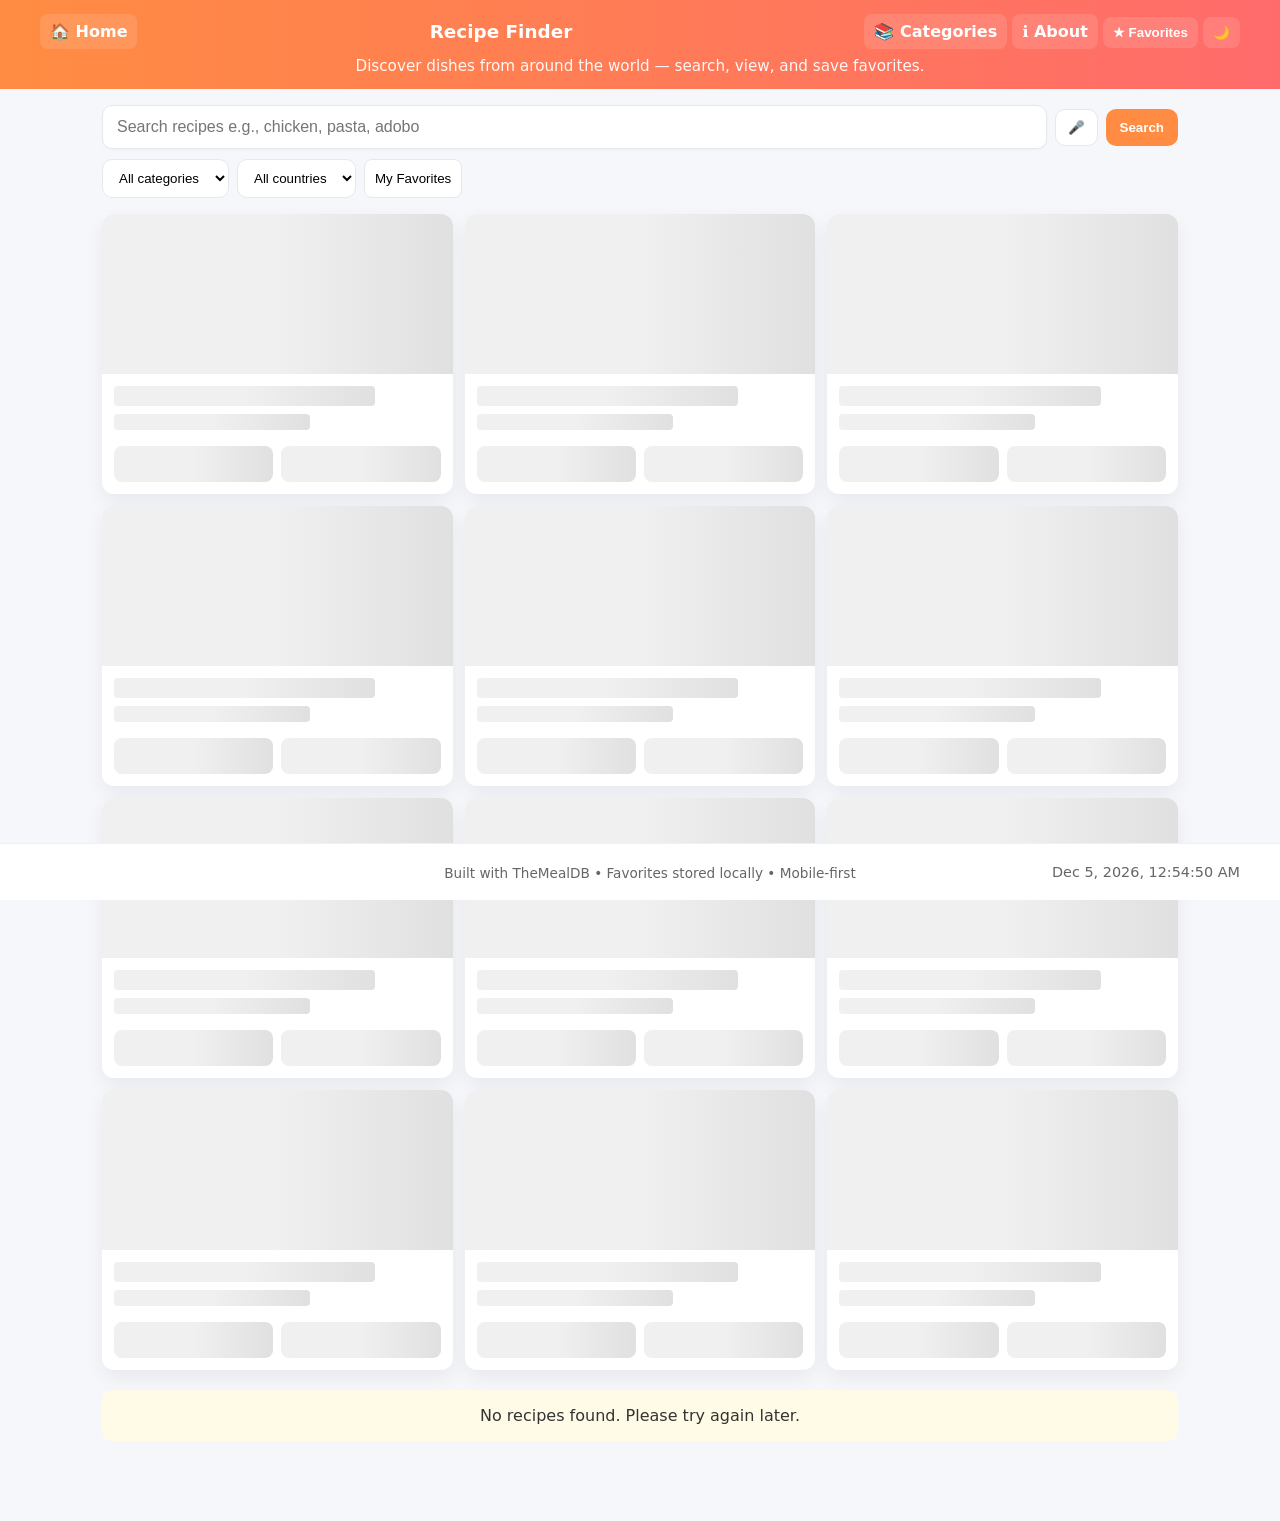
<file: index.html>
<!DOCTYPE html>
<html lang="en">
<head>
  <meta charset="utf-8" />
  <meta name="viewport" content="width=device-width,initial-scale=1" />
  <title>Recipe Finder — World Cuisines</title>
  <link rel="stylesheet" href="style.css" />
</head>
<body>
  <header class="site-header">
    <div class="header-top">
      <a href="index.html" class="icon-btn" title="Home">🏠 Home</a>
      <h1 class="logo">Recipe Finder</h1>
      <div class="header-actions">
        <button id="backBtn" class="icon-btn" title="Back" aria-hidden="true">🔙 Back</button>
        <a href="categories.html" class="icon-btn" title="Categories">📚 Categories</a>
        <a href="about.html" class="icon-btn" title="About">ℹ️ About</a>
        <button id="favoritesToggle" class="icon-btn" aria-pressed="false" title="Show Favorites">★ Favorites</button>
        <button id="themeToggle" class="icon-btn" title="Toggle Theme">🌙</button>
      </div>
    </div>
    <p class="tagline">Discover dishes from around the world — search, view, and save favorites.</p>
  </header>

  <main>
    <section class="search-area">
      <div class="search-row">
        <input id="searchInput" type="search" placeholder="Search recipes e.g., chicken, pasta, adobo" aria-label="Search recipes" />
        <div class="search-controls">
          <button id="micBtn" class="action-btn" title="Voice search">🎤</button>
          <button id="searchBtn" class="primary-btn">Search</button>
        </div>
      </div>

      <div class="filters-row">
        <select id="categorySelect" aria-label="Filter by category">
          <option value="">All categories</option>
        </select>

        <select id="countrySelect" aria-label="Filter by country / area">
          <option value="">All countries</option>
        </select>

        <button id="viewFavsBtn" class="secondary-btn" title="View my favorites">My Favorites</button>
      </div>
    </section>

    <section id="content" class="content">
      <div id="spinner" class="spinner hidden" aria-hidden="true" role="status" aria-live="polite"></div>
      <div id="recipes" class="recipes-grid" role="list" aria-live="polite"></div>
      <div id="emptyState" class="empty-state hidden">No recipes to show. Try searching or choose a country.</div>
    </section>
  </main>

  <div id="recipeModal" class="modal" role="dialog" aria-modal="true" aria-hidden="true">
    <div class="modal-panel">
      <div class="modal-top">
        <button id="modalBackBtn" class="icon-btn" title="Back to list">🔙 Back</button>
        <button id="closeModal" class="modal-close" aria-label="Close recipe">✖</button>
      </div>
      <div id="modalBody" class="modal-body">
        <img id="modalImage" class="modal-image" alt="" />
        <div class="modal-info">
          <h2 id="modalTitle"></h2>
          <p id="modalMeta" class="meta"></p>

          <h3>Ingredients</h3>
          <ul id="ingredientsList" class="ingredients"></ul>

          <h3>Instructions</h3>
          <p id="modalInstructions" class="instructions"></p>

          <p class="modal-links">
            <a id="sourceLink" href="#" target="_blank" rel="noopener">Open source recipe</a>
            <button id="favToggle" class="primary-btn">Add to Favorites</button>
          </p>
        </div>
      </div>
    </div>
  </div>

  <footer class="site-footer">
    <div class="footer-content">
      <div class="footer-icons">
        <!-- Instagram -->
        <a href="https://www.instagram.com" target="_blank" rel="noopener noreferrer" class="social-icon" aria-label="Instagram">
          <svg width="24" height="24" viewBox="0 0 24 24" fill="currentColor"><path d="M12 2.163c3.204 0 3.584..."/></svg>
        </a>

        <!-- Facebook -->
        <a href="https://www.facebook.com" target="_blank" rel="noopener noreferrer" class="social-icon" aria-label="Facebook">
          <svg width="24" height="24" viewBox="0 0 24 24" fill="currentColor"><path d="M24 12.073c0-6.627..."/></svg>
        </a>

        <!-- Twitter -->
        <a href="https://www.twitter.com" target="_blank" rel="noopener noreferrer" class="social-icon" aria-label="Twitter">
          <svg width="24" height="24" viewBox="0 0 24 24" fill="currentColor"><path d="M23.953 4.57a10 10..."/></svg>
        </a>

        <!-- YouTube -->
        <a href="https://www.youtube.com" target="_blank" rel="noopener noreferrer" class="social-icon" aria-label="YouTube">
          <svg width="24" height="24" viewBox="0 0 24 24" fill="currentColor"><path d="M23.498 6.186a3..."/></svg>
        </a>

        <!-- Pinterest -->
        <a href="https://www.pinterest.com" target="_blank" rel="noopener noreferrer" class="social-icon" aria-label="Pinterest">
          <svg width="24" height="24" viewBox="0 0 24 24" fill="currentColor"><path d="M12.017 0C5.396 0..."/></svg>
        </a>
      </div>

      <div class="footer-text">
        <small>Built with TheMealDB • Favorites stored locally • Mobile-first</small>
      </div>

      <div class="footer-datetime" id="footerDateTime"></div>
    </div>
  </footer>

  <script src="database.js"></script>
  <script src="script.js"></script>
</body>
</html>
</file>
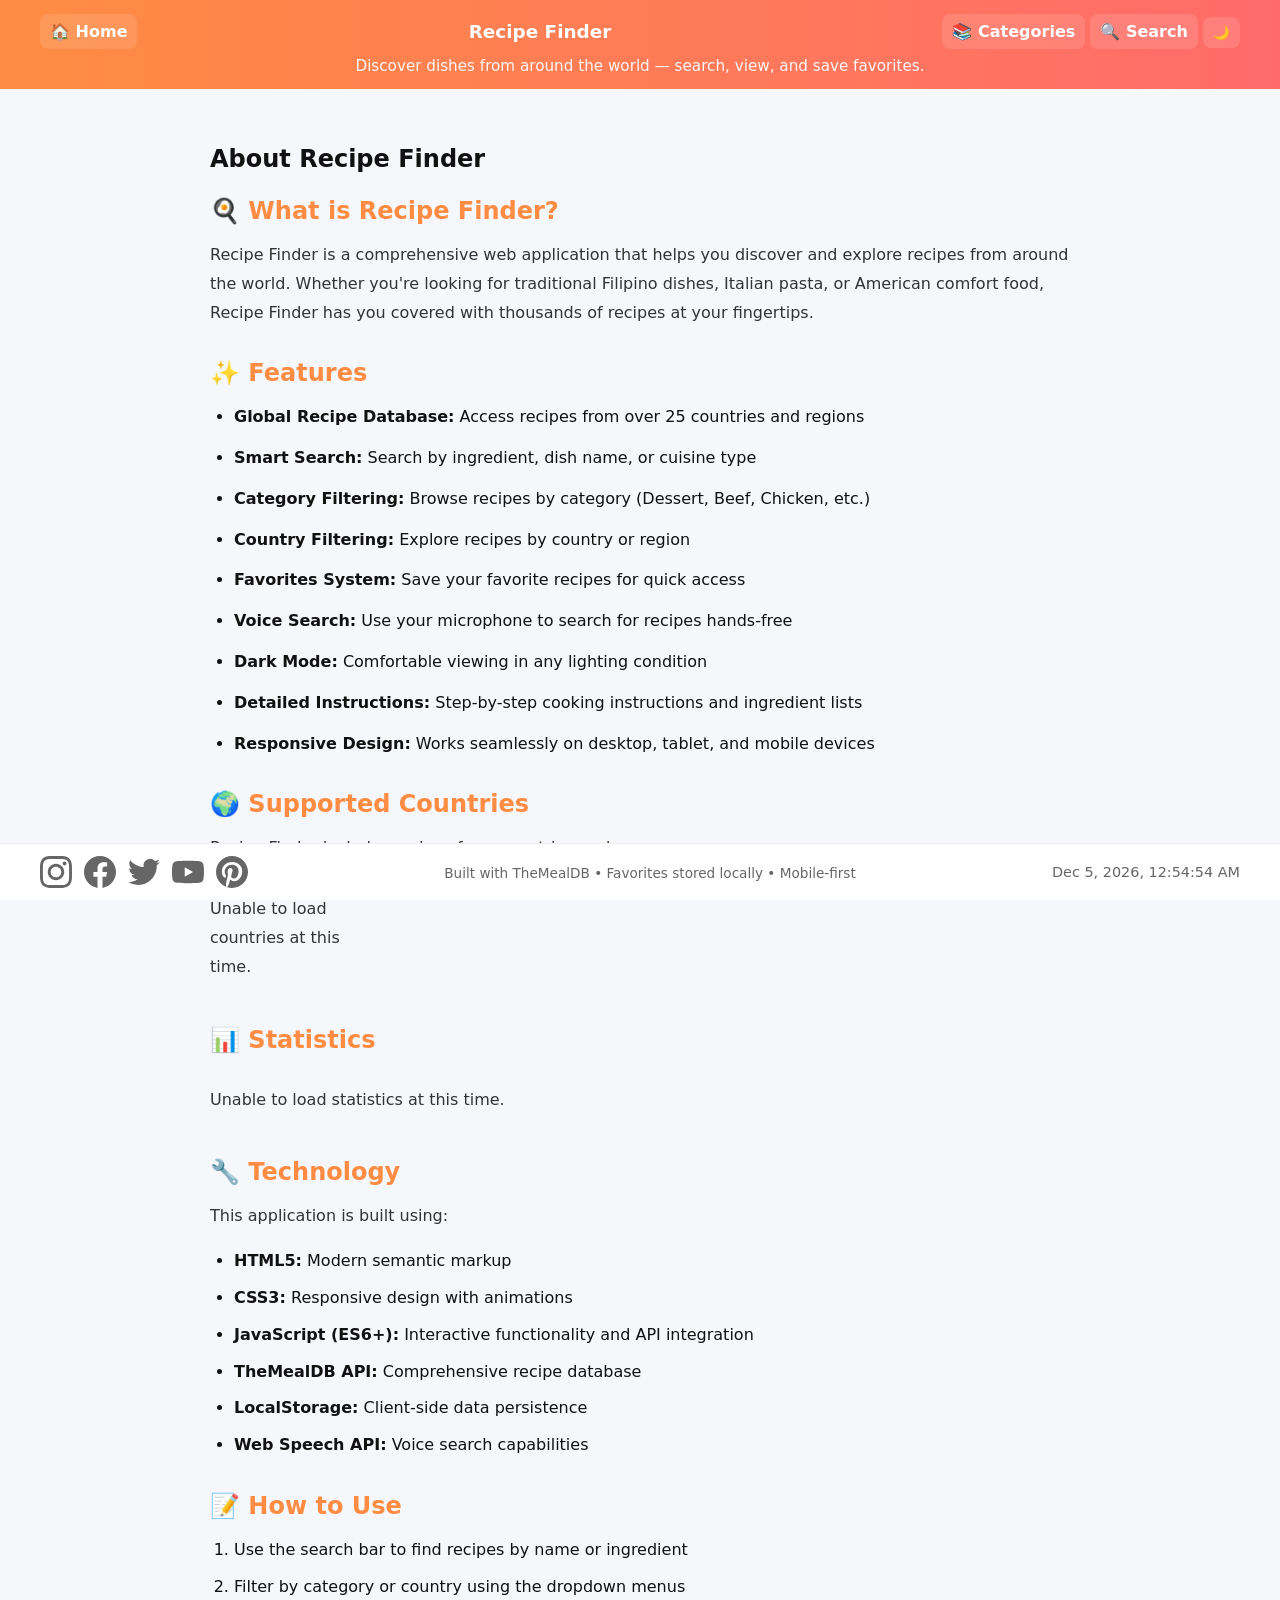
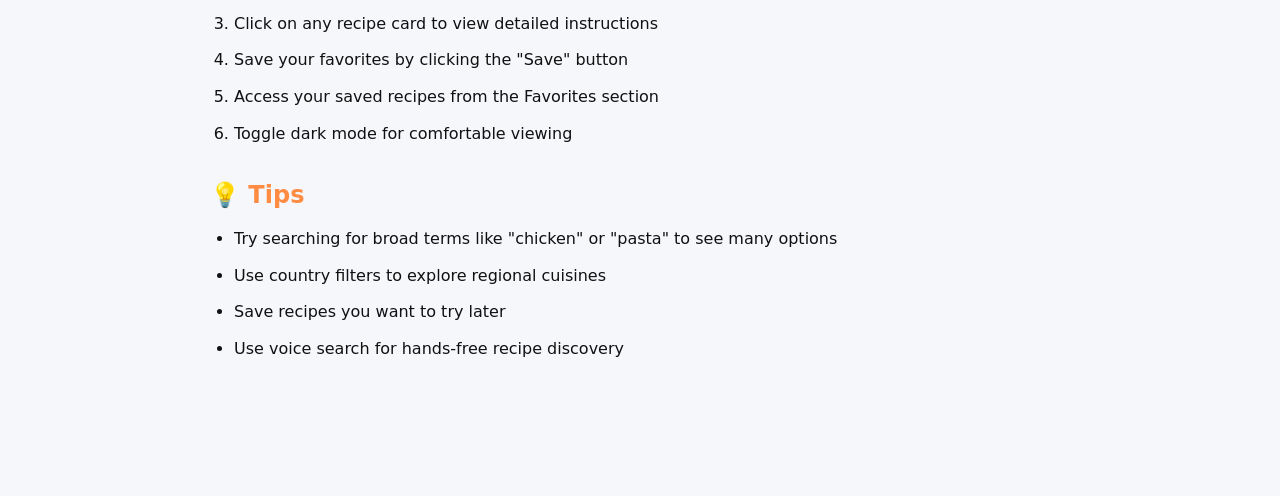
<file: about.html>
<!DOCTYPE html>
<html lang="en">
<head>
  <meta charset="utf-8" />
  <meta name="viewport" content="width=device-width,initial-scale=1" />
  <title>About — Recipe Finder</title>
  <link rel="stylesheet" href="style.css" />
</head>
<body>
  <header class="site-header">
    <div class="header-top">
      <a href="index.html" class="icon-btn" title="Home">🏠 Home</a>
      <h1 class="logo">Recipe Finder</h1>
      <div class="header-actions">
        <a href="categories.html" class="icon-btn" title="Categories">📚 Categories</a>
        <a href="index.html" class="icon-btn" title="Search Recipes">🔍 Search</a>
        <button id="themeToggle" class="icon-btn" title="Toggle Theme">🌙</button>
      </div>
    </div>
    <p class="tagline">Discover dishes from around the world — search, view, and save favorites.</p>
  </header>

  <main>
    <section class="content">
      <div class="about-container">
        <h2>About Recipe Finder</h2>
        
        <div class="about-section">
          <h3>🍳 What is Recipe Finder?</h3>
          <p>Recipe Finder is a comprehensive web application that helps you discover and explore recipes from around the world. Whether you're looking for traditional Filipino dishes, Italian pasta, or American comfort food, Recipe Finder has you covered with thousands of recipes at your fingertips.</p>
        </div>

        <div class="about-section">
          <h3>✨ Features</h3>
          <ul class="features-list">
            <li><strong>Global Recipe Database:</strong> Access recipes from over 25 countries and regions</li>
            <li><strong>Smart Search:</strong> Search by ingredient, dish name, or cuisine type</li>
            <li><strong>Category Filtering:</strong> Browse recipes by category (Dessert, Beef, Chicken, etc.)</li>
            <li><strong>Country Filtering:</strong> Explore recipes by country or region</li>
            <li><strong>Favorites System:</strong> Save your favorite recipes for quick access</li>
            <li><strong>Voice Search:</strong> Use your microphone to search for recipes hands-free</li>
            <li><strong>Dark Mode:</strong> Comfortable viewing in any lighting condition</li>
            <li><strong>Detailed Instructions:</strong> Step-by-step cooking instructions and ingredient lists</li>
            <li><strong>Responsive Design:</strong> Works seamlessly on desktop, tablet, and mobile devices</li>
          </ul>
        </div>

        <div class="about-section">
          <h3>🌍 Supported Countries</h3>
          <p>Recipe Finder includes recipes from countries such as:</p>
          <div id="countriesList" class="countries-grid">
            <!-- Dynamically populated -->
          </div>
        </div>

        <div class="about-section">
          <h3>📊 Statistics</h3>
          <div id="statsContainer" class="stats-grid">
            <!-- Dynamically populated -->
          </div>
        </div>

        <div class="about-section">
          <h3>🔧 Technology</h3>
          <p>This application is built using:</p>
          <ul>
            <li><strong>HTML5:</strong> Modern semantic markup</li>
            <li><strong>CSS3:</strong> Responsive design with animations</li>
            <li><strong>JavaScript (ES6+):</strong> Interactive functionality and API integration</li>
            <li><strong>TheMealDB API:</strong> Comprehensive recipe database</li>
            <li><strong>LocalStorage:</strong> Client-side data persistence</li>
            <li><strong>Web Speech API:</strong> Voice search capabilities</li>
          </ul>
        </div>

        <div class="about-section">
          <h3>📝 How to Use</h3>
          <ol>
            <li>Use the search bar to find recipes by name or ingredient</li>
            <li>Filter by category or country using the dropdown menus</li>
            <li>Click on any recipe card to view detailed instructions</li>
            <li>Save your favorites by clicking the "Save" button</li>
            <li>Access your saved recipes from the Favorites section</li>
            <li>Toggle dark mode for comfortable viewing</li>
          </ol>
        </div>

        <div class="about-section">
          <h3>💡 Tips</h3>
          <ul>
            <li>Try searching for broad terms like "chicken" or "pasta" to see many options</li>
            <li>Use country filters to explore regional cuisines</li>
            <li>Save recipes you want to try later</li>
            <li>Use voice search for hands-free recipe discovery</li>
          </ul>
        </div>
      </div>
    </section>
  </main>

  <footer class="site-footer">
    <div class="footer-content">
      <div class="footer-icons">
        <a href="https://www.instagram.com" target="_blank" rel="noopener noreferrer" class="social-icon" aria-label="Instagram">
          <svg width="24" height="24" viewBox="0 0 24 24" fill="currentColor">
            <path d="M12 2.163c3.204 0 3.584.012 4.85.07 3.252.148 4.771 1.691 4.919 4.919.058 1.265.069 1.645.069 4.849 0 3.205-.012 3.584-.069 4.849-.149 3.225-1.664 4.771-4.919 4.919-1.266.058-1.644.07-4.85.07-3.204 0-3.584-.012-4.849-.07-3.26-.149-4.771-1.699-4.919-4.92-.058-1.265-.07-1.644-.07-4.849 0-3.204.013-3.583.07-4.849.149-3.227 1.664-4.771 4.919-4.919 1.266-.057 1.645-.069 4.849-.069zm0-2.163c-3.259 0-3.667.014-4.947.072-4.358.2-6.78 2.618-6.98 6.98-.059 1.281-.073 1.689-.073 4.948 0 3.259.014 3.668.072 4.948.2 4.358 2.618 6.78 6.98 6.98 1.281.058 1.689.072 4.948.072 3.259 0 3.668-.014 4.948-.072 4.354-.2 6.782-2.618 6.979-6.98.059-1.28.073-1.689.073-4.948 0-3.259-.014-3.667-.072-4.947-.196-4.354-2.617-6.78-6.979-6.98-1.281-.059-1.69-.073-4.949-.073zm0 5.838c-3.403 0-6.162 2.759-6.162 6.162s2.759 6.163 6.162 6.163 6.162-2.759 6.162-6.163c0-3.403-2.759-6.162-6.162-6.162zm0 10.162c-2.209 0-4-1.79-4-4 0-2.209 1.791-4 4-4s4 1.791 4 4c0 2.21-1.791 4-4 4zm6.406-11.845c-.796 0-1.441.645-1.441 1.44s.645 1.44 1.441 1.44c.795 0 1.439-.645 1.439-1.44s-.644-1.44-1.439-1.44z"/>
          </svg>
        </a>
        <a href="https://www.facebook.com" target="_blank" rel="noopener noreferrer" class="social-icon" aria-label="Facebook">
          <svg width="24" height="24" viewBox="0 0 24 24" fill="currentColor">
            <path d="M24 12.073c0-6.627-5.373-12-12-12s-12 5.373-12 12c0 5.99 4.388 10.954 10.125 11.854v-8.385H7.078v-3.47h3.047V9.43c0-3.007 1.792-4.669 4.533-4.669 1.312 0 2.686.235 2.686.235v2.953H15.83c-1.491 0-1.956.925-1.956 1.874v2.25h3.328l-.532 3.47h-2.796v8.385C19.612 23.027 24 18.062 24 12.073z"/>
          </svg>
        </a>
        <a href="https://www.twitter.com" target="_blank" rel="noopener noreferrer" class="social-icon" aria-label="Twitter">
          <svg width="24" height="24" viewBox="0 0 24 24" fill="currentColor">
            <path d="M23.953 4.57a10 10 0 01-2.825.775 4.958 4.958 0 002.163-2.723c-.951.555-2.005.959-3.127 1.184a4.92 4.92 0 00-8.384 4.482C7.69 8.095 4.067 6.13 1.64 3.162a4.822 4.822 0 00-.666 2.475c0 1.71.87 3.213 2.188 4.096a4.904 4.904 0 01-2.228-.616v.06a4.923 4.923 0 003.946 4.827 4.996 4.996 0 01-2.212.085 4.936 4.936 0 004.604 3.417 9.867 9.867 0 01-6.102 2.105c-.39 0-.779-.023-1.17-.067a13.995 13.995 0 007.557 2.209c9.053 0 13.998-7.496 13.998-13.985 0-.21 0-.42-.015-.63A9.935 9.935 0 0024 4.59z"/>
          </svg>
        </a>
        <a href="https://www.youtube.com" target="_blank" rel="noopener noreferrer" class="social-icon" aria-label="YouTube">
          <svg width="24" height="24" viewBox="0 0 24 24" fill="currentColor">
            <path d="M23.498 6.186a3.016 3.016 0 0 0-2.122-2.136C19.505 3.545 12 3.545 12 3.545s-7.505 0-9.377.505A3.017 3.017 0 0 0 .502 6.186C0 8.07 0 12 0 12s0 3.93.502 5.814a3.016 3.016 0 0 0 2.122 2.136c1.871.505 9.376.505 9.376.505s7.505 0 9.377-.505a3.015 3.015 0 0 0 2.122-2.136C24 15.93 24 12 24 12s0-3.93-.502-5.814zM9.545 15.568V8.432L15.818 12l-6.273 3.568z"/>
          </svg>
        </a>
        <a href="https://www.pinterest.com" target="_blank" rel="noopener noreferrer" class="social-icon" aria-label="Pinterest">
          <svg width="24" height="24" viewBox="0 0 24 24" fill="currentColor">
            <path d="M12.017 0C5.396 0 .029 5.367.029 11.987c0 5.079 3.158 9.417 7.618 11.174-.105-.949-.199-2.403.041-3.439.219-.937 1.406-5.957 1.406-5.957s-.359-.72-.359-1.781c0-1.663.967-2.911 2.168-2.911 1.024 0 1.518.769 1.518 1.688 0 1.029-.653 2.567-.992 3.992-.285 1.193.6 2.165 1.775 2.165 2.128 0 3.768-2.245 3.768-5.487 0-2.861-2.063-4.869-5.008-4.869-3.41 0-5.409 2.562-5.409 5.199 0 1.033.394 2.143.889 2.741.099.12.112.225.085.345-.09.375-.293 1.199-.334 1.363-.053.225-.172.271-.402.165-1.495-.69-2.433-2.878-2.433-4.646 0-3.776 2.748-7.252 7.92-7.252 4.158 0 7.392 2.967 7.392 6.923 0 4.135-2.607 7.462-6.233 7.462-1.214 0-2.357-.629-2.75-1.378l-.748 2.853c-.271 1.043-1.002 2.35-1.492 3.146C9.57 23.812 10.763 24.009 12.017 24c6.624 0 11.99-5.367 11.99-11.988C24.007 5.367 18.641.001 12.017.001z"/>
          </svg>
        </a>
      </div>
      <div class="footer-text">
        <small>Built with TheMealDB • Favorites stored locally • Mobile-first</small>
      </div>
      <div class="footer-datetime" id="footerDateTime"></div>
    </div>
  </footer>

  <script src="database.js"></script>
  <script src="about.js"></script>
</body>
</html>
</file>
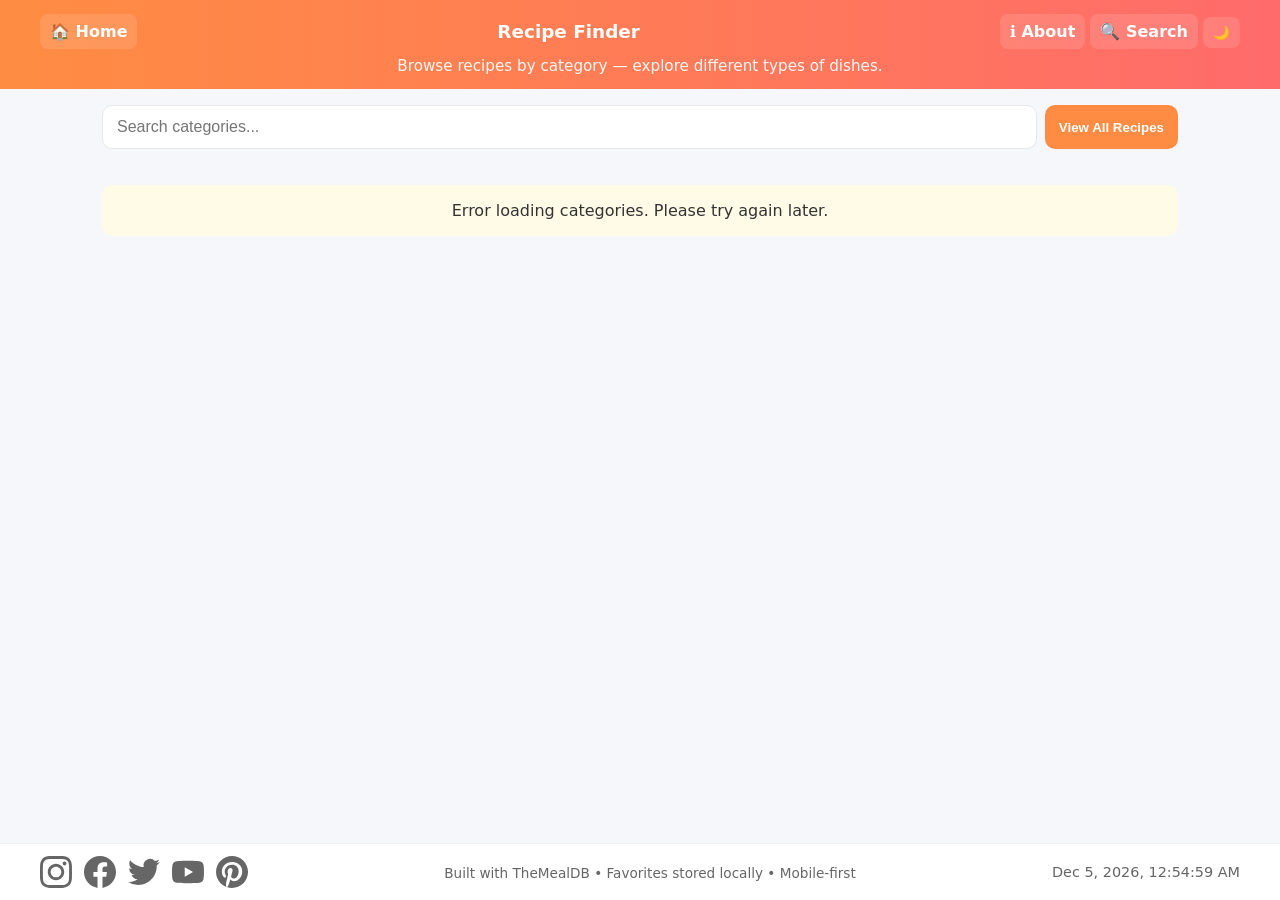
<file: categories.html>
<!DOCTYPE html>
<html lang="en">
<head>
  <meta charset="utf-8" />
  <meta name="viewport" content="width=device-width,initial-scale=1" />
  <title>Categories — Recipe Finder</title>
  <link rel="stylesheet" href="style.css" />
</head>
<body>
  <header class="site-header">
    <div class="header-top">
      <a href="index.html" class="icon-btn" title="Home">🏠 Home</a>
      <h1 class="logo">Recipe Finder</h1>
      <div class="header-actions">
        <a href="about.html" class="icon-btn" title="About">ℹ️ About</a>
        <a href="index.html" class="icon-btn" title="Search Recipes">🔍 Search</a>
        <button id="themeToggle" class="icon-btn" title="Toggle Theme">🌙</button>
      </div>
    </div>
    <p class="tagline">Browse recipes by category — explore different types of dishes.</p>
  </header>

  <main>
    <section class="search-area">
      <div class="filters-row">
        <input type="text" id="categorySearch" placeholder="Search categories..." class="search-input" />
        <button id="viewAllBtn" class="primary-btn">View All Recipes</button>
      </div>
    </section>

    <section id="content" class="content">
      <div id="spinner" class="spinner hidden" aria-hidden="true" role="status" aria-live="polite"></div>
      
      <div id="categoriesGrid" class="categories-grid" role="list" aria-live="polite">
        <!-- Dynamically populated -->
      </div>

      <div id="emptyState" class="empty-state hidden">No categories found.</div>
    </section>
  </main>

  <footer class="site-footer">
    <div class="footer-content">
      <div class="footer-icons">
        <a href="https://www.instagram.com" target="_blank" rel="noopener noreferrer" class="social-icon" aria-label="Instagram">
          <svg width="24" height="24" viewBox="0 0 24 24" fill="currentColor">
            <path d="M12 2.163c3.204 0 3.584.012 4.85.07 3.252.148 4.771 1.691 4.919 4.919.058 1.265.069 1.645.069 4.849 0 3.205-.012 3.584-.069 4.849-.149 3.225-1.664 4.771-4.919 4.919-1.266.058-1.644.07-4.85.07-3.204 0-3.584-.012-4.849-.07-3.26-.149-4.771-1.699-4.919-4.92-.058-1.265-.07-1.644-.07-4.849 0-3.204.013-3.583.07-4.849.149-3.227 1.664-4.771 4.919-4.919 1.266-.057 1.645-.069 4.849-.069zm0-2.163c-3.259 0-3.667.014-4.947.072-4.358.2-6.78 2.618-6.98 6.98-.059 1.281-.073 1.689-.073 4.948 0 3.259.014 3.668.072 4.948.2 4.358 2.618 6.78 6.98 6.98 1.281.058 1.689.072 4.948.072 3.259 0 3.668-.014 4.948-.072 4.354-.2 6.782-2.618 6.979-6.98.059-1.28.073-1.689.073-4.948 0-3.259-.014-3.667-.072-4.947-.196-4.354-2.617-6.78-6.979-6.98-1.281-.059-1.69-.073-4.949-.073zm0 5.838c-3.403 0-6.162 2.759-6.162 6.162s2.759 6.163 6.162 6.163 6.162-2.759 6.162-6.163c0-3.403-2.759-6.162-6.162-6.162zm0 10.162c-2.209 0-4-1.79-4-4 0-2.209 1.791-4 4-4s4 1.791 4 4c0 2.21-1.791 4-4 4zm6.406-11.845c-.796 0-1.441.645-1.441 1.44s.645 1.44 1.441 1.44c.795 0 1.439-.645 1.439-1.44s-.644-1.44-1.439-1.44z"/>
          </svg>
        </a>
        <a href="https://www.facebook.com" target="_blank" rel="noopener noreferrer" class="social-icon" aria-label="Facebook">
          <svg width="24" height="24" viewBox="0 0 24 24" fill="currentColor">
            <path d="M24 12.073c0-6.627-5.373-12-12-12s-12 5.373-12 12c0 5.99 4.388 10.954 10.125 11.854v-8.385H7.078v-3.47h3.047V9.43c0-3.007 1.792-4.669 4.533-4.669 1.312 0 2.686.235 2.686.235v2.953H15.83c-1.491 0-1.956.925-1.956 1.874v2.25h3.328l-.532 3.47h-2.796v8.385C19.612 23.027 24 18.062 24 12.073z"/>
          </svg>
        </a>
        <a href="https://www.twitter.com" target="_blank" rel="noopener noreferrer" class="social-icon" aria-label="Twitter">
          <svg width="24" height="24" viewBox="0 0 24 24" fill="currentColor">
            <path d="M23.953 4.57a10 10 0 01-2.825.775 4.958 4.958 0 002.163-2.723c-.951.555-2.005.959-3.127 1.184a4.92 4.92 0 00-8.384 4.482C7.69 8.095 4.067 6.13 1.64 3.162a4.822 4.822 0 00-.666 2.475c0 1.71.87 3.213 2.188 4.096a4.904 4.904 0 01-2.228-.616v.06a4.923 4.923 0 003.946 4.827 4.996 4.996 0 01-2.212.085 4.936 4.936 0 004.604 3.417 9.867 9.867 0 01-6.102 2.105c-.39 0-.779-.023-1.17-.067a13.995 13.995 0 007.557 2.209c9.053 0 13.998-7.496 13.998-13.985 0-.21 0-.42-.015-.63A9.935 9.935 0 0024 4.59z"/>
          </svg>
        </a>
        <a href="https://www.youtube.com" target="_blank" rel="noopener noreferrer" class="social-icon" aria-label="YouTube">
          <svg width="24" height="24" viewBox="0 0 24 24" fill="currentColor">
            <path d="M23.498 6.186a3.016 3.016 0 0 0-2.122-2.136C19.505 3.545 12 3.545 12 3.545s-7.505 0-9.377.505A3.017 3.017 0 0 0 .502 6.186C0 8.07 0 12 0 12s0 3.93.502 5.814a3.016 3.016 0 0 0 2.122 2.136c1.871.505 9.376.505 9.376.505s7.505 0 9.377-.505a3.015 3.015 0 0 0 2.122-2.136C24 15.93 24 12 24 12s0-3.93-.502-5.814zM9.545 15.568V8.432L15.818 12l-6.273 3.568z"/>
          </svg>
        </a>
        <a href="https://www.pinterest.com" target="_blank" rel="noopener noreferrer" class="social-icon" aria-label="Pinterest">
          <svg width="24" height="24" viewBox="0 0 24 24" fill="currentColor">
            <path d="M12.017 0C5.396 0 .029 5.367.029 11.987c0 5.079 3.158 9.417 7.618 11.174-.105-.949-.199-2.403.041-3.439.219-.937 1.406-5.957 1.406-5.957s-.359-.72-.359-1.781c0-1.663.967-2.911 2.168-2.911 1.024 0 1.518.769 1.518 1.688 0 1.029-.653 2.567-.992 3.992-.285 1.193.6 2.165 1.775 2.165 2.128 0 3.768-2.245 3.768-5.487 0-2.861-2.063-4.869-5.008-4.869-3.41 0-5.409 2.562-5.409 5.199 0 1.033.394 2.143.889 2.741.099.12.112.225.085.345-.09.375-.293 1.199-.334 1.363-.053.225-.172.271-.402.165-1.495-.69-2.433-2.878-2.433-4.646 0-3.776 2.748-7.252 7.92-7.252 4.158 0 7.392 2.967 7.392 6.923 0 4.135-2.607 7.462-6.233 7.462-1.214 0-2.357-.629-2.75-1.378l-.748 2.853c-.271 1.043-1.002 2.35-1.492 3.146C9.57 23.812 10.763 24.009 12.017 24c6.624 0 11.99-5.367 11.99-11.988C24.007 5.367 18.641.001 12.017.001z"/>
          </svg>
        </a>
      </div>
      <div class="footer-text">
        <small>Built with TheMealDB • Favorites stored locally • Mobile-first</small>
      </div>
      <div class="footer-datetime" id="footerDateTime"></div>
    </div>
  </footer>

  <script src="database.js"></script>
  <script src="categories.js"></script>
</body>
</html>
</file>
<file: style.css>
/* ---------------------------
   Recipe Finder — style.css
   --------------------------- */

/* Basic reset */
* { box-sizing: border-box; }
html { min-height:100%; background:#f6f7fb; }
body { min-height:100vh; margin:0; font-family: Inter, system-ui, -apple-system, "Segoe UI", Roboto, Arial; color:#111; background:#f6f7fb; }

/* Header */
.site-header { background: linear-gradient(90deg,#ff8c42,#ff6b6b); color: white; padding: 14px 12px; }
.header-top { display:flex; align-items:center; gap:10px; justify-content:space-between; max-width:1200px; margin:0 auto; }
.logo { font-size:1.15rem; margin:0; font-weight:700; }
.tagline { margin:8px auto 0 auto; padding:0 12px; font-size:0.95rem; opacity:0.95; text-align:center; }

/* Header buttons */
.icon-btn { background: rgba(255,255,255,0.12); border:none; color:white; padding:8px 10px; border-radius:8px; cursor:pointer; font-weight:600; text-decoration:none; display:inline-block; }
.icon-btn[aria-hidden="true"] { display:none; }
.icon-btn:hover { background: rgba(255,255,255,0.2); }

/* Main container */
main { max-width:1100px; margin:16px auto 80px auto; padding:0 12px; }

/* Search area */
.search-area { margin-bottom:12px; }
.search-row { display:flex; gap:8px; align-items:center; }
input[type="search"] { flex:1; padding:12px 14px; border-radius:10px; border:1px solid #e6e8ee; font-size:1rem; box-shadow: 0 1px 3px rgba(0,0,0,0.03); }
.search-controls { display:flex; gap:8px; }
.action-btn { background:white; border:1px solid #e6e8ee; padding:10px 12px; border-radius:10px; cursor:pointer; }
.primary-btn { background:#ff8c42; color:white; border:none; padding:10px 14px; border-radius:10px; cursor:pointer; font-weight:700; }
.secondary-btn { background:white; border:1px solid #e6e8ee; padding:8px 10px; border-radius:8px; cursor:pointer; }

/* Filters */
.filters-row { display:flex; gap:8px; margin-top:10px; flex-wrap:wrap; }
select { padding:10px 12px; border-radius:10px; border:1px solid #e6e8ee; background:white; }

/* Content */
.content { position:relative; min-height:200px; }
.recipes-grid { display:grid; grid-template-columns: repeat(2, 1fr); gap:12px; margin-top:16px; }

/* Card */
.card { background:white; border-radius:12px; overflow:hidden; box-shadow: 0 8px 20px rgba(16,24,40,0.06); display:flex; flex-direction:column; }
.card img { width:100%; height:160px; object-fit:cover; display:block; }
.card-body { padding:12px; display:flex; flex-direction:column; gap:8px; flex:1; }
.card-title { font-size:1rem; margin:0; font-weight:700; }
.card-meta { font-size:0.85rem; color:#666; }
.card-actions { margin-top:auto; display:flex; gap:8px; }
.card-actions button { flex:1; padding:8px 10px; border-radius:8px; border:none; cursor:pointer; }

/* Spinner */
.spinner { position:absolute; left:50%; top:14px; transform:translateX(-50%); width:50px; height:50px; border-radius:50%; border:4px solid rgba(255,140,66,0.1); border-top-color:#ff8c42; border-right-color:#ff6b6b; animation:spin 0.8s cubic-bezier(0.68, -0.55, 0.265, 1.55) infinite; box-shadow: 0 4px 12px rgba(255,140,66,0.2); }
.hidden { display:none; }
@keyframes spin { 
  0% { transform: translateX(-50%) rotate(0deg); }
  100% { transform: translateX(-50%) rotate(360deg); }
}

/* Loading skeleton */
.skeleton-card { background:white; border-radius:12px; overflow:hidden; box-shadow: 0 8px 20px rgba(16,24,40,0.06); display:flex; flex-direction:column; animation:pulse 1.5s ease-in-out infinite; }
.skeleton-image { width:100%; height:160px; background:linear-gradient(90deg, #f0f0f0 25%, #e0e0e0 50%, #f0f0f0 75%); background-size:200% 100%; animation:shimmer 1.5s infinite; }
.skeleton-body { padding:12px; display:flex; flex-direction:column; gap:8px; }
.skeleton-title { height:20px; background:linear-gradient(90deg, #f0f0f0 25%, #e0e0e0 50%, #f0f0f0 75%); background-size:200% 100%; animation:shimmer 1.5s infinite; border-radius:4px; width:80%; }
.skeleton-meta { height:16px; background:linear-gradient(90deg, #f0f0f0 25%, #e0e0e0 50%, #f0f0f0 75%); background-size:200% 100%; animation:shimmer 1.5s infinite; border-radius:4px; width:60%; }
.skeleton-actions { display:flex; gap:8px; margin-top:8px; }
.skeleton-btn { flex:1; height:36px; background:linear-gradient(90deg, #f0f0f0 25%, #e0e0e0 50%, #f0f0f0 75%); background-size:200% 100%; animation:shimmer 1.5s infinite; border-radius:8px; }

@keyframes pulse {
  0%, 100% { opacity: 1; }
  50% { opacity: 0.7; }
}

@keyframes shimmer {
  0% { background-position: -200% 0; }
  100% { background-position: 200% 0; }
}

/* Progress bar */
.progress-container { width:100%; max-width:600px; margin:20px auto; background:#f0f0f0; border-radius:10px; height:8px; overflow:hidden; }
.progress-bar { height:100%; background:linear-gradient(90deg, #ff8c42, #ff6b6b); border-radius:10px; transition:width 0.3s ease; box-shadow: 0 2px 8px rgba(255,140,66,0.3); }

/* Loading message */
.loading-message { text-align:center; padding:20px; color:#666; font-size:0.95rem; background:linear-gradient(135deg, #fff5f0 0%, #fff 100%); border-radius:12px; margin:16px 0; box-shadow: 0 4px 12px rgba(0,0,0,0.05); }
.loading-message::before { content:"🍳 "; font-size:1.2rem; }

/* Empty state */
.empty-state { margin-top:20px; padding:16px; background:#fffbe6; border-radius:10px; text-align:center; color:#333; }

/* Modal */
.modal { display:none; position:fixed; inset:0; background:rgba(0,0,0,0.6); align-items:center; justify-content:center; padding:12px; z-index:50; }
.modal[aria-hidden="false"] { display:flex; }
.modal-panel { background:white; width:100%; max-width:900px; border-radius:12px; overflow:hidden; max-height:92vh; display:flex; flex-direction:column; }
.modal-top { display:flex; justify-content:space-between; gap:8px; padding:8px; }
.modal-close { background:transparent; border:none; font-size:1.1rem; cursor:pointer; }
.modal-body { display:flex; flex-direction:column; gap:12px; padding:12px 18px; overflow:auto; }
.modal-image { width:100%; height:240px; object-fit:cover; border-radius:8px; }
.modal-info h2 { margin:0; }
.meta { color:#666; font-size:0.9rem; margin-bottom:8px; }
.ingredients { list-style: disc; padding-left:18px; }
.instructions { white-space: pre-wrap; }

/* Footer */
.site-footer { position:fixed; left:0; right:0; bottom:0; background:white; border-top:1px solid #f0f0f3; padding:12px 16px; z-index:10; }
.footer-content { max-width:1200px; margin:0 auto; display:flex; align-items:center; justify-content:space-between; gap:16px; flex-wrap:wrap; }
.footer-icons { display:flex; gap:12px; align-items:center; }
.social-icon { width:32px; height:32px; display:flex; align-items:center; justify-content:center; color:#666; transition:all 0.3s ease; border-radius:8px; }
.social-icon:hover { color:#ff8c42; transform:translateY(-2px); }
.social-icon svg { width:100%; height:100%; }
.footer-text { flex:1; text-align:center; }
.footer-text small { color:#666; font-size:0.85rem; }
.footer-datetime { color:#666; font-size:0.9rem; font-weight:500; white-space:nowrap; }

/* Responsive */
@media (max-width:900px) {
  .recipes-grid { grid-template-columns: 1fr; }
  .card img { height:200px; }
  main { margin-bottom:140px; }
  .footer-content { flex-direction:column; gap:10px; }
  .footer-icons { justify-content:center; }
  .footer-text { order:2; }
  .footer-datetime { order:1; }
}
@media (min-width:901px) and (max-width:1200px) {
  .recipes-grid { grid-template-columns: repeat(2,1fr); }
}
@media (min-width:1201px) {
  .recipes-grid { grid-template-columns: repeat(3,1fr); }
}

/* Dark theme */
html.dark { background:#061026; min-height:100%; }
body.dark { background:#061026; color:#e6eef8; min-height:100vh; }
body.dark .card { background:#061026; box-shadow: 0 6px 18px rgba(2,6,23,0.6); }
body.dark .card-title { color:#e6eef8; }
body.dark .card-meta { color:#a0aec0; }
body.dark .card-actions button { background:#1a2332; color:#e6eef8; border:1px solid #123047; }
body.dark .card-actions button:hover { background:#2a3442; border-color:#ff8c42; }
body.dark input, body.dark select { background:#061026; color:#e6eef8; border:1px solid #123047; }
body.dark input::placeholder { color:#6b7a8f; }
body.dark .action-btn { background:#1a2332; color:#e6eef8; border:1px solid #123047; }
body.dark .action-btn:hover { background:#2a3442; border-color:#ff8c42; }
body.dark .secondary-btn { background:#1a2332; color:#e6eef8; border:1px solid #123047; }
body.dark .secondary-btn:hover { background:#2a3442; border-color:#ff8c42; }
body.dark .primary-btn { background:#ff8c42; color:#fff; }
body.dark .primary-btn:hover { background:#ff7a2e; }
body.dark .site-footer { background:#061026; border-top-color:#123047; }
body.dark .footer-text small, body.dark .footer-datetime { color:#a0aec0; }
body.dark .social-icon { color:#a0aec0; }
body.dark .social-icon:hover { color:#ff8c42; }
body.dark .skeleton-card { background:#061026; }
body.dark .skeleton-image, body.dark .skeleton-title, body.dark .skeleton-meta, body.dark .skeleton-btn { background:linear-gradient(90deg, #1a2332 25%, #0f1625 50%, #1a2332 75%); background-size:200% 100%; }
body.dark .progress-container { background:#1a2332; }
body.dark .loading-message { background:linear-gradient(135deg, #1a2332 0%, #061026 100%); color:#a0aec0; }
body.dark .empty-state { background:#1a2332; color:#e6eef8; border:1px solid #123047; }
body.dark .modal-panel { background:#061026; color:#e6eef8; }
body.dark .modal-close { color:#a0aec0; }
body.dark .modal-close:hover { color:#ff8c42; }
body.dark .modal-info h2 { color:#e6eef8; }
body.dark .modal-info h3 { color:#e6eef8; }
body.dark .meta { color:#a0aec0; }
body.dark .ingredients { color:#e6eef8; }
body.dark .instructions { color:#e6eef8; }
body.dark .modal-links a { color:#ff8c42; }
body.dark .modal-links a:hover { color:#ff6b6b; }
.success-message { text-align:center; padding:12px; margin-bottom:16px; background:#d4edda; color:#155724; border-radius:8px; font-weight:600; font-size:0.9rem; }
body.dark .success-message { background:linear-gradient(135deg, #1a3a2a 0%, #0d2818 100%); color:#a0f0c0; border:1px solid #2a5a3a; }

/* About page styles */
.about-container { max-width:900px; margin:0 auto; padding:20px; }
.about-section { margin-bottom:32px; }
.about-section h2 { color:#ff8c42; margin-bottom:24px; font-size:2rem; }
.about-section h3 { color:#ff8c42; margin-bottom:16px; font-size:1.5rem; }
.about-section p { line-height:1.8; margin-bottom:12px; color:#333; }
.about-section ul, .about-section ol { line-height:1.8; padding-left:24px; }
.about-section li { margin-bottom:8px; }
.features-list li { margin-bottom:12px; }
.countries-grid { display:grid; grid-template-columns: repeat(auto-fill, minmax(150px, 1fr)); gap:12px; margin-top:16px; }
.country-card { background:white; padding:16px; border-radius:8px; text-align:center; box-shadow: 0 2px 8px rgba(0,0,0,0.1); transition:transform 0.2s; }
.country-card:hover { transform:translateY(-2px); box-shadow: 0 4px 12px rgba(0,0,0,0.15); }
.stats-grid { display:grid; grid-template-columns: repeat(auto-fit, minmax(150px, 1fr)); gap:16px; margin-top:16px; }
.stat-card { background:linear-gradient(135deg, #ff8c42, #ff6b6b); color:white; padding:24px; border-radius:12px; text-align:center; box-shadow: 0 4px 12px rgba(255,140,66,0.3); }
.stat-number { font-size:2.5rem; font-weight:700; margin-bottom:8px; }
.stat-label { font-size:0.9rem; opacity:0.9; }

/* Categories page styles */
.categories-grid { display:grid; grid-template-columns: repeat(auto-fill, minmax(200px, 1fr)); gap:16px; margin-top:16px; }
.category-card { background:white; border-radius:12px; padding:20px; text-align:center; box-shadow: 0 4px 12px rgba(0,0,0,0.1); transition:all 0.3s; display:flex; flex-direction:column; align-items:center; }
.category-card:hover { transform:translateY(-4px); box-shadow: 0 8px 20px rgba(0,0,0,0.15); }
.category-icon { font-size:3rem; margin-bottom:12px; }
.category-name { font-size:1.2rem; font-weight:700; margin:8px 0; color:#333; }
.category-count { color:#666; font-size:0.9rem; margin-bottom:16px; }
.view-category-btn { background:#ff8c42; color:white; border:none; padding:10px 20px; border-radius:8px; cursor:pointer; font-weight:600; transition:background 0.2s; }
.view-category-btn:hover { background:#ff7a2e; }
.search-input { flex:1; padding:12px 14px; border-radius:10px; border:1px solid #e6e8ee; font-size:1rem; }

/* Dark mode for new pages */
body.dark .about-section p, body.dark .about-section li { color:#e6eef8; }
body.dark .country-card { background:#061026; color:#e6eef8; box-shadow: 0 2px 8px rgba(2,6,23,0.6); }
body.dark .category-card { background:#061026; box-shadow: 0 4px 12px rgba(2,6,23,0.6); }
body.dark .category-name { color:#e6eef8; }
body.dark .category-count { color:#a0aec0; }
body.dark .search-input { background:#061026; color:#e6eef8; border:1px solid #123047; }
body.dark .icon-btn { text-decoration:none; }
</file>
